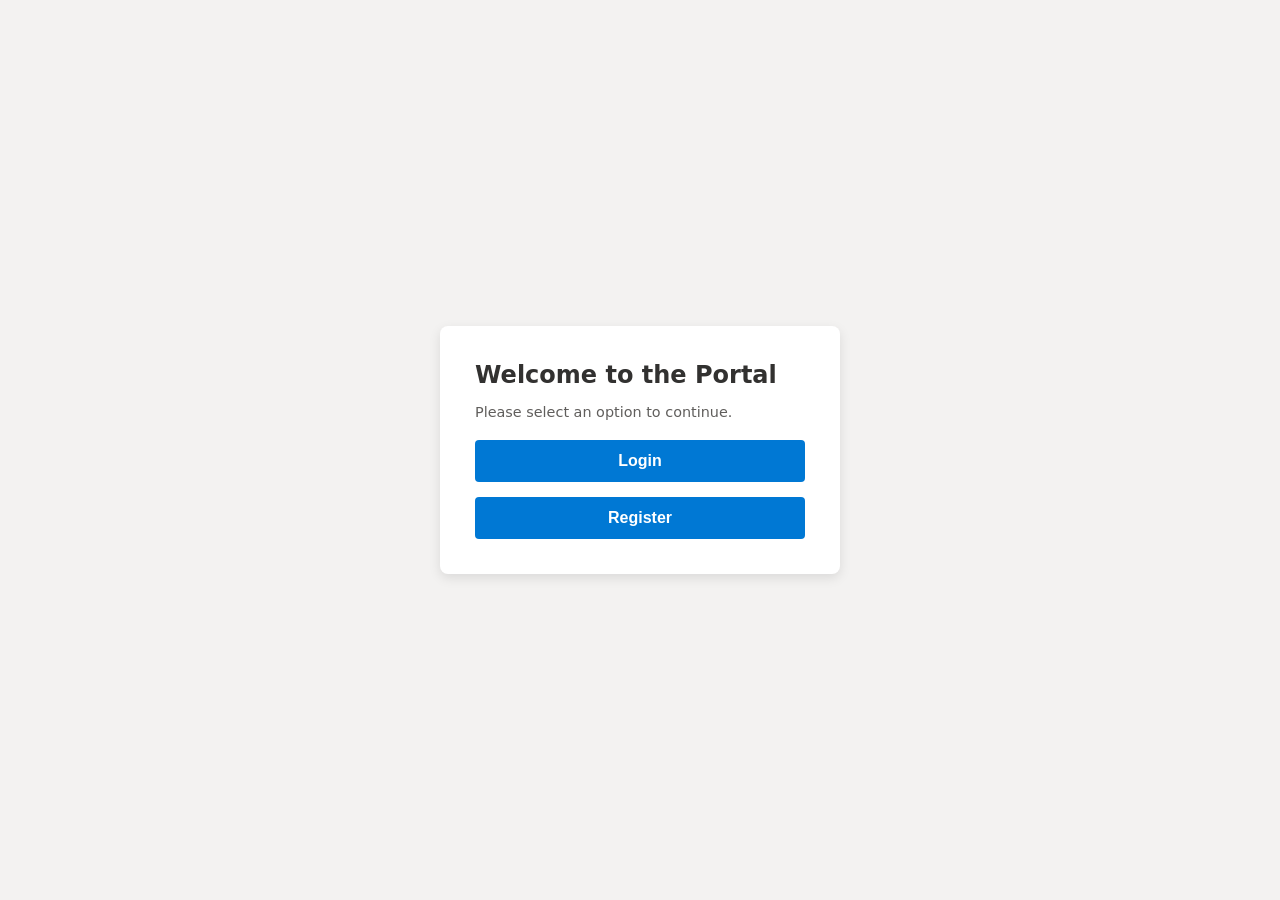
<file: src/index.html>
<!DOCTYPE html>
<html lang="en">
<head>
    <meta charset="UTF-8">
    <meta name="viewport" content="width=device-width, initial-scale=1.0">
    <title>Home - SWE 2FA</title>
    <link rel="stylesheet" href="style.css">
</head>
<body>
    <div class="card">
        <div id="guestSection" style="display: none;">
            <h2>Welcome to the Portal</h2>
            <p class="subtitle">Please select an option to continue.</p>
            <div class="links" style="margin-top: 0;">
                <a href="login.html"><button style="margin-bottom: 15px;">Login</button></a>
                <a href="register.html"><button>Register</button></a>
            </div>
        </div>

        <div id="userSection" style="display: none;">
            <h2 id="welcomeMessage">Hello!</h2>
            <p class="subtitle">You have successfully authenticated.</p>
            <!-- <p id="sessionDetails"></p> -->
            <button id="logoutBtn">Sign Out</button>
        </div>
    </div>
    <script src="main.js"></script>
</body>
</html>
</file>
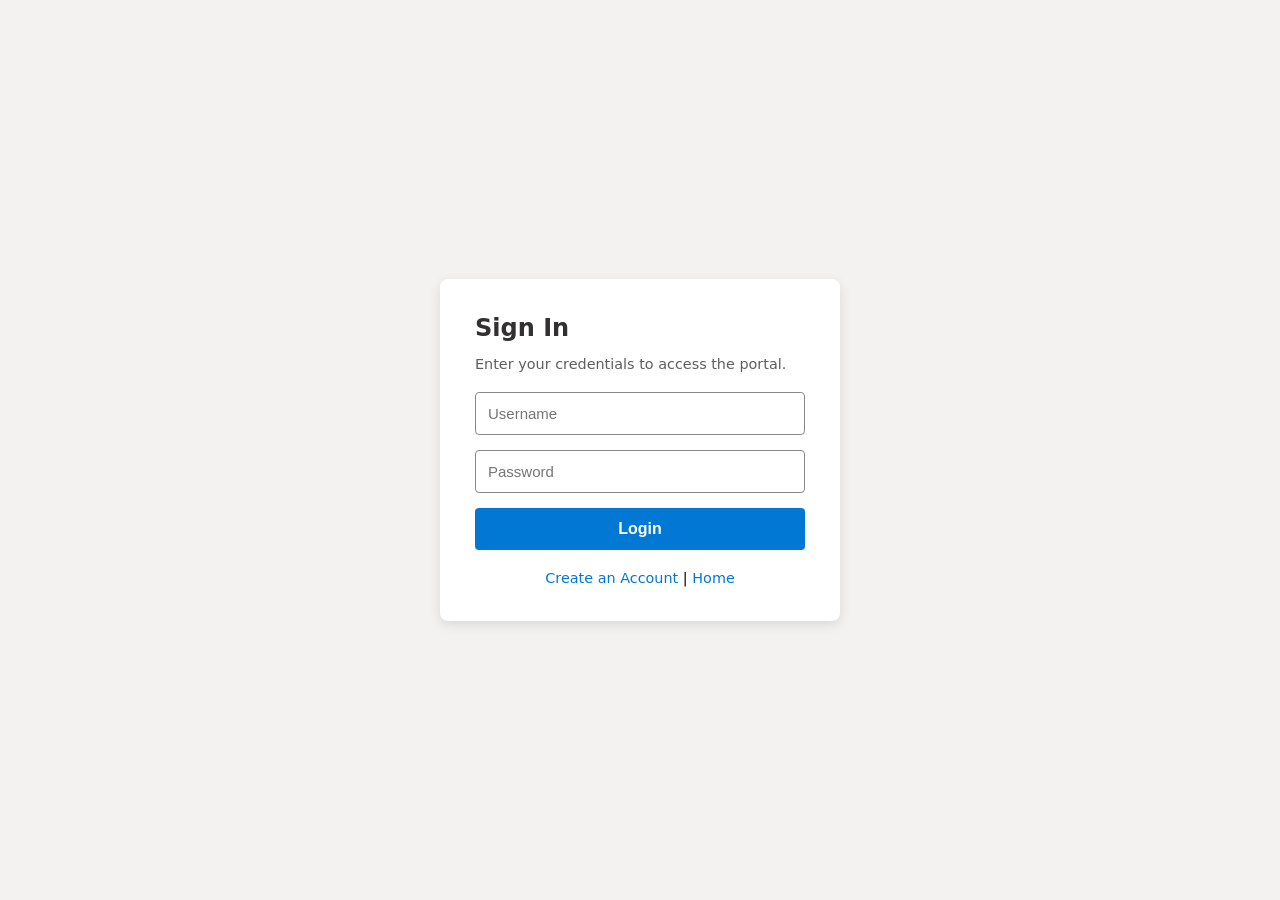
<file: src/login.html>
<!DOCTYPE html>
<html lang="en">
<head>
    <meta charset="UTF-8">
    <meta name="viewport" content="width=device-width, initial-scale=1.0">
    <title>Secure Login - SWE 2FA</title>
    <link rel="stylesheet" href="style.css">
</head>
<body>
    <div class="card">
        <!-- Step 1: Initial Login Form -->
        <div id="loginContainer">
            <h2>Sign In</h2>
            <p class="subtitle">Enter your credentials to access the portal.</p>
            <form id="loginForm">
                <input type="text" id="un" placeholder="Username" required>
                <input type="password" id="pw" placeholder="Password" required>
                <button type="submit">Login</button>
            </form>
            <div class="links">
                <a href="register.html">Create an Account</a> | <a href="index.html">Home</a>
            </div>
        </div>

        <!-- Step 2: MFA Verification Form -->
        <div id="mfaContainer" style="display: none;">
            <h2>Verify MFA</h2>
            <p class="subtitle">Please check your email for the 6-digit code.</p>
            <form id="verifyForm">
                <input type="text" id="code" placeholder="000000" pattern="\d{6}" required title="Enter the 6-digit code">
                <button type="submit">Verify Code</button>
            </form>
            <div class="links">
                <!-- Added the Resend Link here -->
                <a href="#" id="resendLink">Resend new code</a> | <a href="login.html">Back to Login</a>
            </div>
        </div>

        <!-- Shared Error Messaging -->
        <p id="loginError" class="error-msg" style="display: none;"></p>
    </div>

    <script src="main.js"></script>
</body>
</html>
</file>
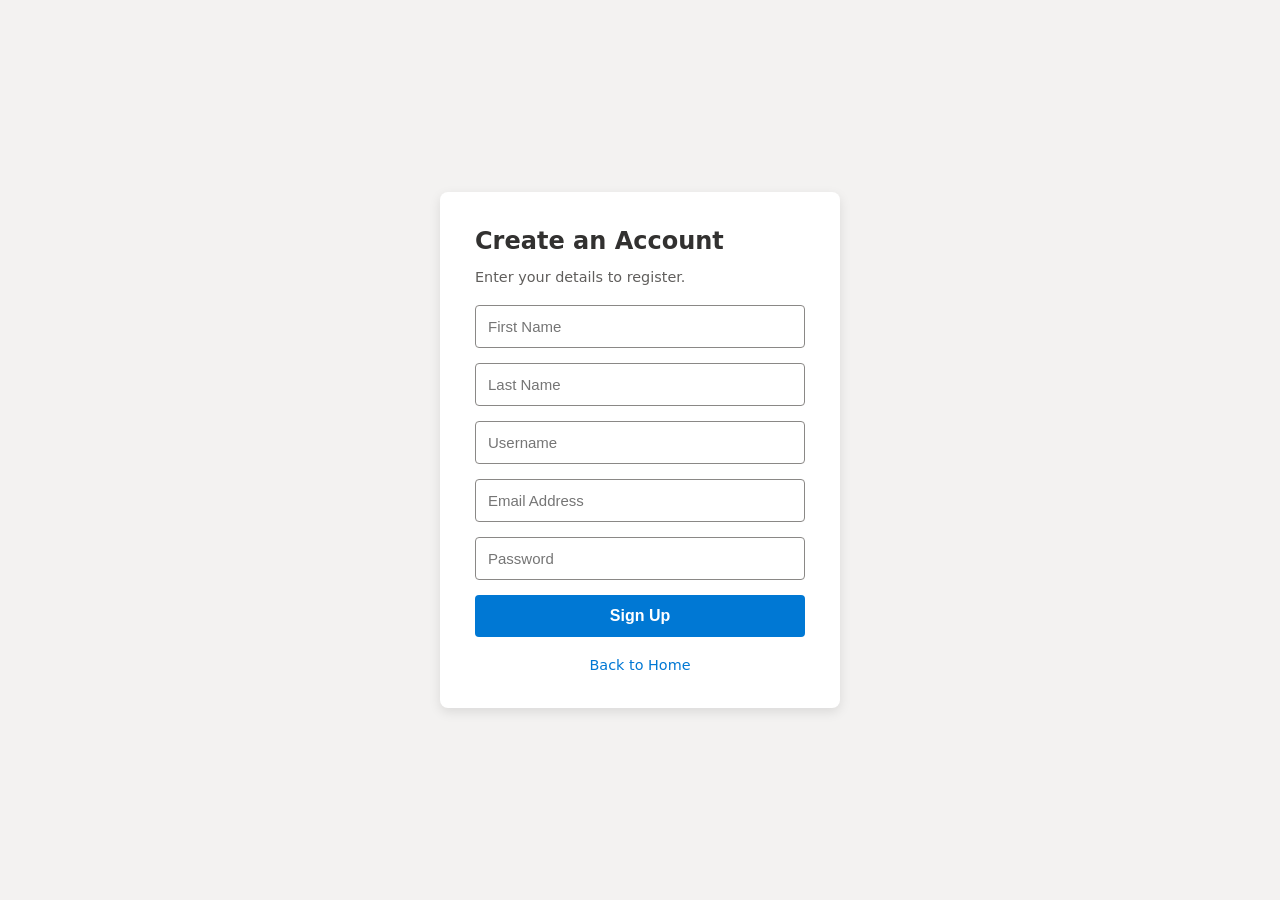
<file: src/register.html>
<!DOCTYPE html>
<html lang="en">
<head>
    <meta charset="UTF-8">
    <meta name="viewport" content="width=device-width, initial-scale=1.0">
    <title>Register Account</title>
    <link rel="stylesheet" href="style.css">
</head>
<body>
    <div class="card">
        <h2>Create an Account</h2>
        <p class="subtitle">Enter your details to register.</p>
        <form id="registerForm">
            <input type="text" id="fn" placeholder="First Name" required>
            <input type="text" id="ln" placeholder="Last Name" required>
            <input type="text" id="un" placeholder="Username" required>
            <input type="email" id="em" placeholder="Email Address" required>
            <input type="password" id="pw" placeholder="Password" required>
            <button type="submit">Sign Up</button>
        </form>
        <p id="regSuccess" style="display: none; color: green; font-weight: bold; margin-top: 15px; text-align: center;">
            Successfully registered! Redirecting...
        </p>
        <p id="regError" class="error-msg" style="display: none;"></p>
        <div class="links">
            <a href="index.html">Back to Home</a>
        </div>
    </div>
    <script src="main.js"></script>
</body>
</html>
</file>
<file: src/style.css>
body {
    font-family: system-ui, -apple-system, BlinkMacSystemFont, "Segoe UI", Roboto, sans-serif;
    background-color: #f3f2f1;
    display: flex;
    justify-content: center;
    align-items: center;
    min-height: 100vh;
    margin: 0;
}

.card {
    background-color: white;
    padding: 35px;
    border-radius: 8px;
    box-shadow: 0 4px 12px rgba(0, 0, 0, 0.1);
    width: 100%;
    max-width: 400px;
    box-sizing: border-box;
}

h2 {
    margin-top: 0;
    margin-bottom: 5px;
    color: #323130;
}

.subtitle {
    color: #605e5c;
    font-size: 0.9em;
    margin-bottom: 20px;
}

input {
    width: 100%;
    padding: 12px;
    margin-bottom: 15px;
    border: 1px solid #8a8886;
    border-radius: 4px;
    box-sizing: border-box;
    font-size: 15px;
}

input:focus {
    outline: none;
    border-color: #0078d4;
    box-shadow: 0 0 0 2px rgba(0, 120, 212, 0.2);
}

button {
    width: 100%;
    padding: 12px;
    background-color: #0078d4;
    color: white;
    border: none;
    border-radius: 4px;
    font-size: 16px;
    cursor: pointer;
    font-weight: 600;
    transition: background-color 0.2s ease;
}

button:hover {
    background-color: #005a9e;
}

.links {
    margin-top: 20px;
    text-align: center;
    font-size: 0.9em;
}

a {
    color: #0078d4;
    text-decoration: none;
}

a:hover {
    text-decoration: underline;
}

.error-msg {
    margin-top: 20px;
    padding: 10px;
    background-color: #fde7e9;
    color: #a80000;
    border-left: 4px solid #a80000;
    font-size: 0.9em;
    border-radius: 0 4px 4px 0;
}
</file>
